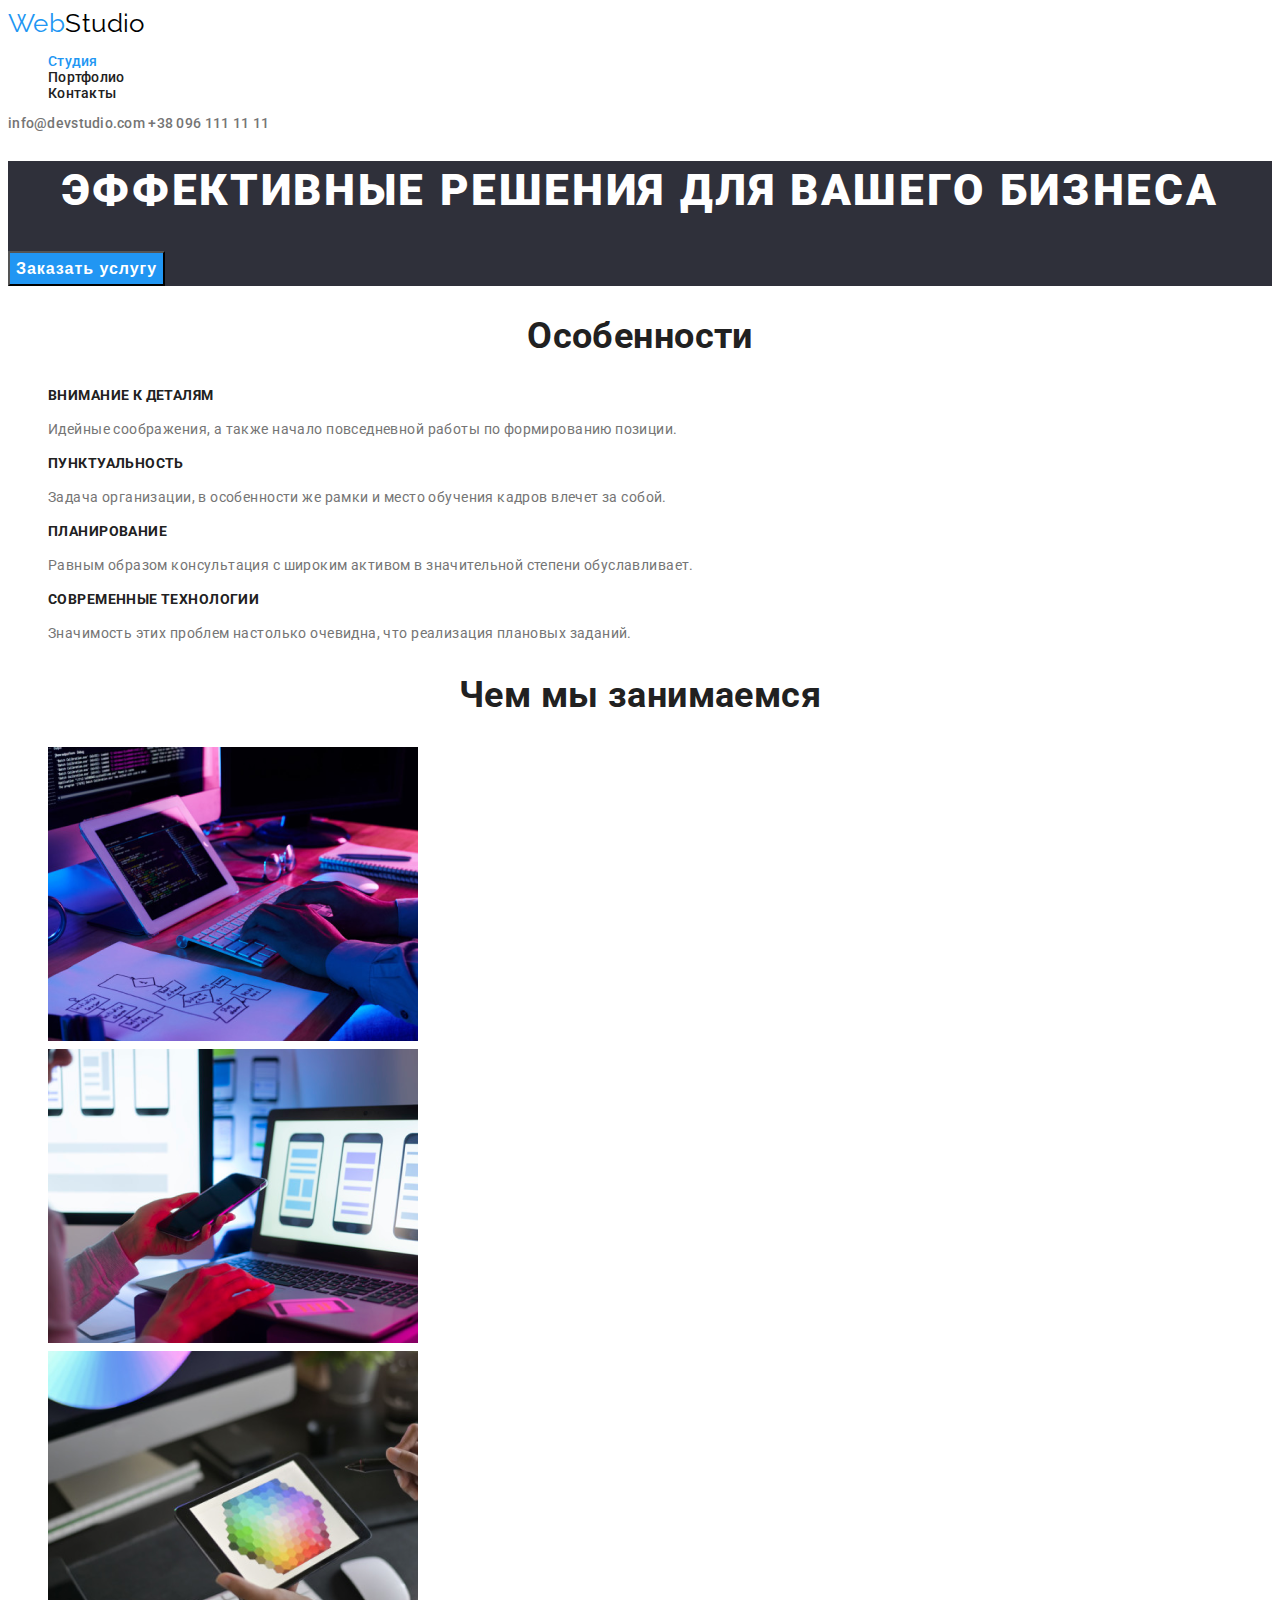
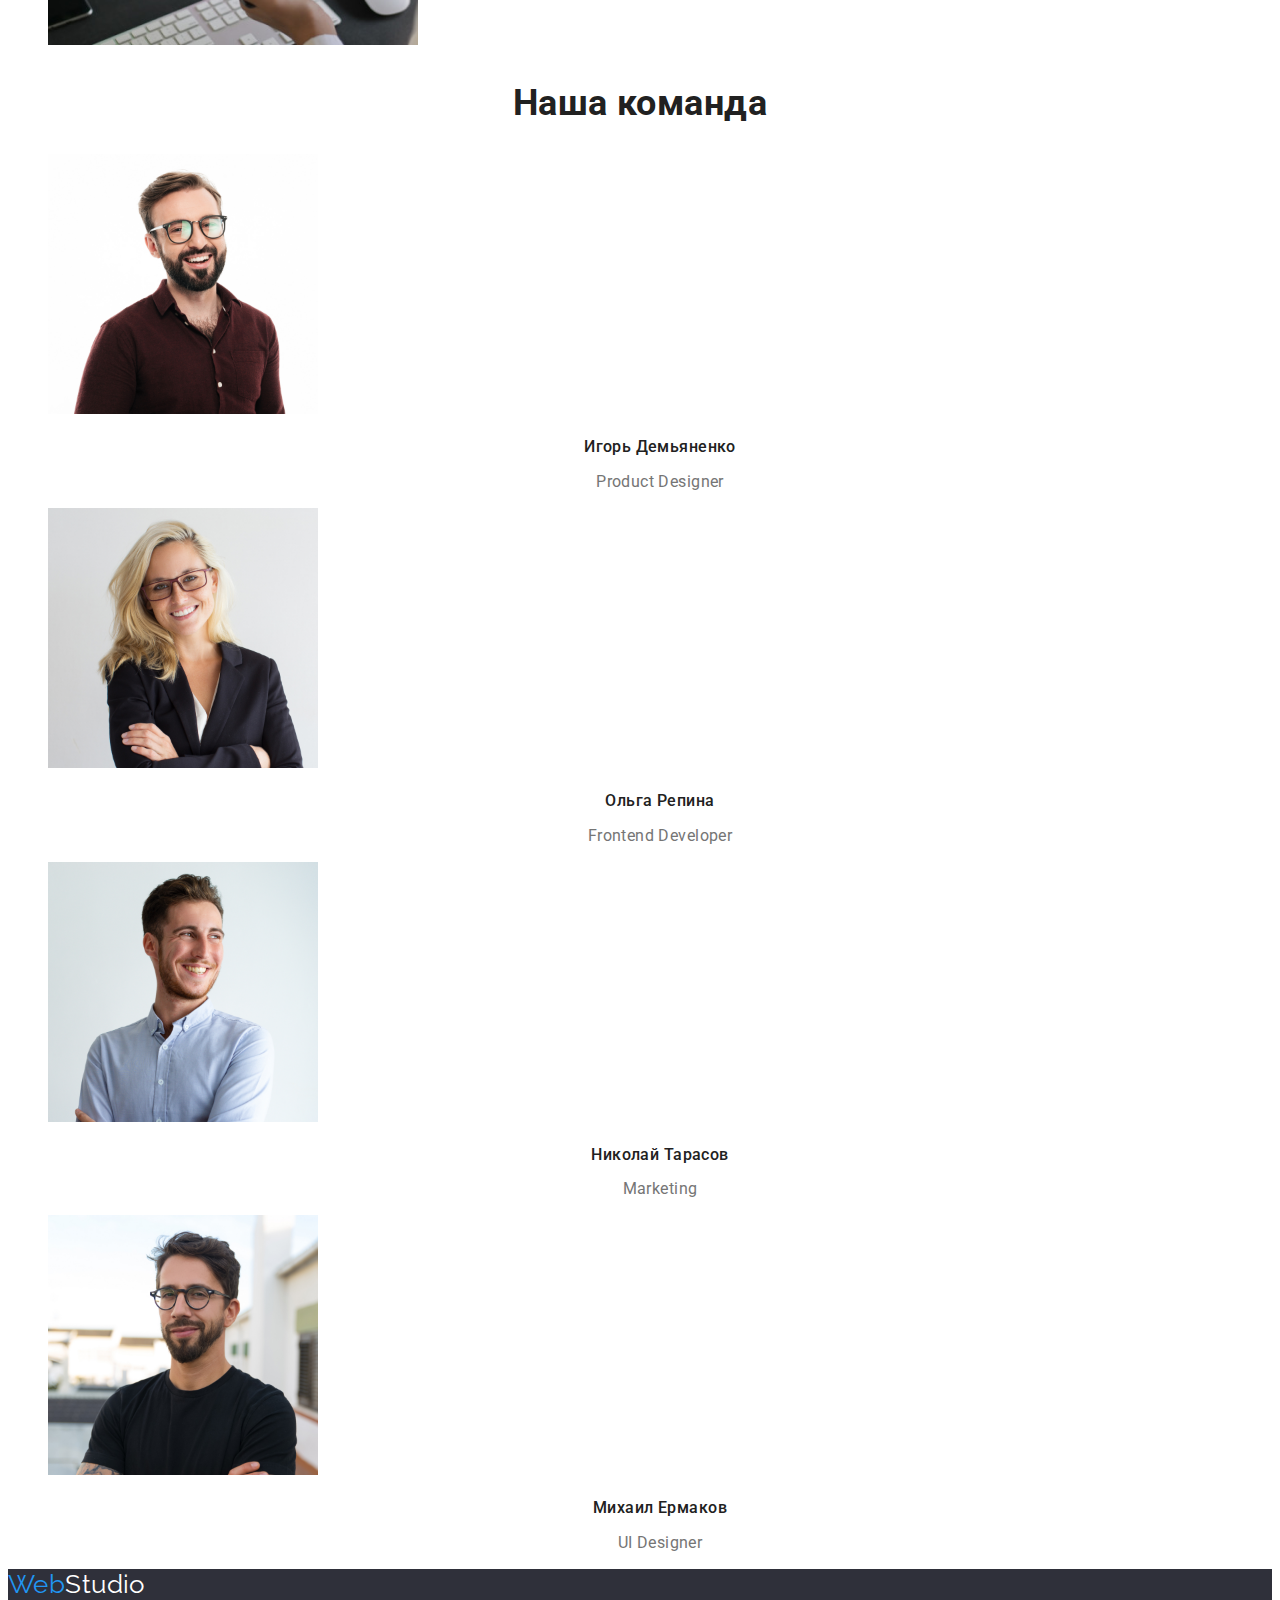
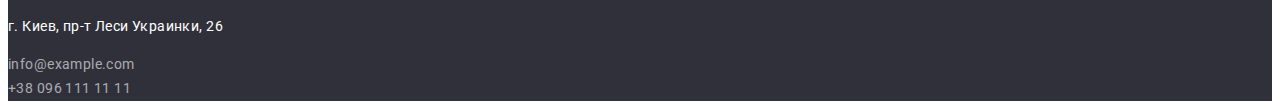
<file: index.html>
<!DOCTYPE html>
<html lang="ru">
  <head>
    <meta charset="UTF-8" />
    <meta name="viewport" content="width=device-width, initial-scale=1.0" />
    <title lang="en">Web Studio (Version 2.0)</title>
    <link
      href="https://fonts.googleapis.com/css2?family=Raleway:wght@700&family=Roboto:wght@400;500;700;900&display=swap"
      rel="stylesheet"
    />
    <link rel="stylesheet" href="css/style.css" />
  </head>

  <body>
    <!-- Шапка -->

    <header class="header">
      <nav>
        <a href="index.html" class="logo link"
          ><span class="logo-segment">Web</span>Studio</a
        >
        <ul class="site-nav list">
          <li>
            <a href="index.html" class="link current">Студия</a>
          </li>
          <li>
            <a href="portfolio.html" class="link">Портфолио</a>
          </li>
          <li>
            <a href="" class="link">Контакты</a>
          </li>
        </ul>
      </nav>
      <address class="contacts">
        <a href="mailto:info@devstudio.com" class="link">info@devstudio.com</a>
        <a href="tel:+380961111111" class="link">+38 096 111 11 11</a>
      </address>
    </header>

    <main>
      <!-- Герой -->

      <div class="hero-container">
        <section>
          <h1 class="hero-title">Эффективные решения для вашего бизнеса</h1>
          <button type="button" class="hero-button">Заказать услугу</button>
        </section>
      </div>

      <!-- Особенности -->

      <section class="features">
        <h2 class="section-title">Особенности</h2>

        <ul class="list">
          <li>
            <h3 class="title">Внимание к деталям</h3>
            <p>
              Идейные соображения, а также начало повседневной работы по
              формированию позиции.
            </p>
          </li>
          <li>
            <h3 class="title">Пунктуальность</h3>
            <p>
              Задача организации, в особенности же рамки и место обучения кадров
              влечет за собой.
            </p>
          </li>
          <li>
            <h3 class="title">Планирование</h3>
            <p>
              Равным образом консультация с широким активом в значительной
              степени обуславливает.
            </p>
          </li>
          <li>
            <h3 class="title">Современные технологии</h3>
            <p>
              Значимость этих проблем настолько очевидна, что реализация
              плановых заданий.
            </p>
          </li>
        </ul>
      </section>

      <section class="services">
        <h2 class="section-title">Чем мы занимаемся</h2>
        <ul class="list">
          <li>
            <img
              src="./images/img.png"
              width="370"
              height="294"
              alt="Человек за компьютером"
            />
          </li>
          <li>
            <img
              src="./images/img2.png"
              width="370"
              height="294"
              alt="Человек за компьютером"
            />
          </li>
          <li>
            <img
              src="./images/img3.png"
              width="370"
              height="294"
              alt="Человек за компьютером"
            />
          </li>
        </ul>
      </section>

      <!-- Команда -->

      <section class="team">
        <h2 class="section-title">Наша команда</h2>
        <ul class="list">
          <li>
            <img
              src="images/man.jpg"
              alt="Игорь Демьяненко"
              width="270"
              height="260"
            />
            <h3 class="name-title">Игорь Демьяненко</h3>
            <p lang="en" class="profession">Product Designer</p>
          </li>
          <li>
            <img
              src="images/man1.jpg"
              alt="Ольга Репина"
              width="270"
              height="260"
            />
            <h3 class="name-title">Ольга Репина</h3>
            <p lang="en" class="profession">Frontend Developer</p>
          </li>
          <li>
            <img
              src="images/man2.jpg"
              alt="Николай Тарасов"
              width="270"
              height="260"
            />
            <h3 class="name-title">Николай Тарасов</h3>
            <p lang="en" class="profession">Marketing</p>
          </li>
          <li>
            <img
              src="images/man3.jpg"
              alt="Михаил Ермаков"
              width="270"
              height="260"
            />
            <h3 class="name-title">Михаил Ермаков</h3>
            <p lang="en" class="profession">UI Designer</p>
          </li>
        </ul>
      </section>
    </main>

    <!-- Подвал -->

    <footer class="footer">
      <a href="index.html" class="footer-logo link"
        ><span class="logo-segment">Web</span>Studio</a
      >
      <address class="contacts">
        <p>г. Киев, пр-т Леси Украинки, 26</p>
        <a href="mailto:info@example.com" class="footer-contact link"
          >info@example.com</a
        >
        <br />
        <a href="tel:+380961111111" class="footer-contact link"
          >+38 096 111 11 11</a
        >
      </address>
    </footer>
  </body>
</html>
</file>
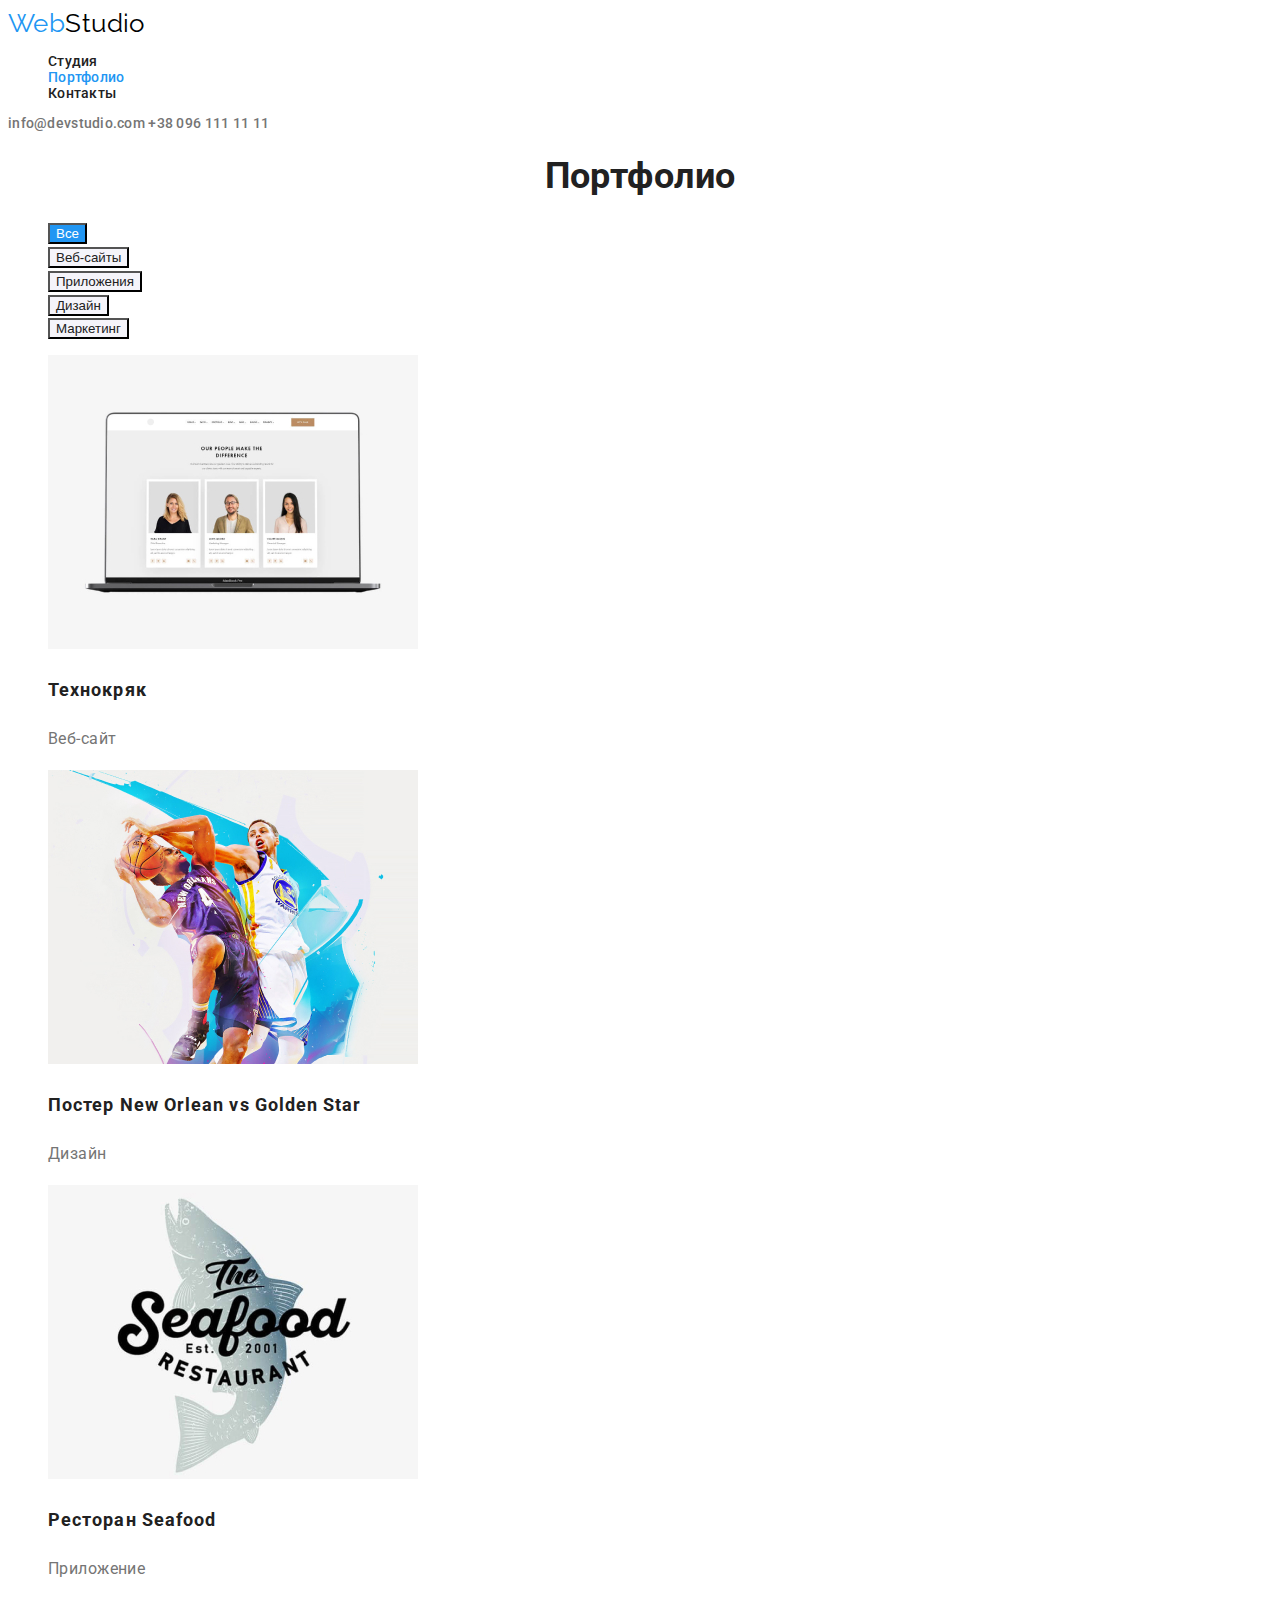
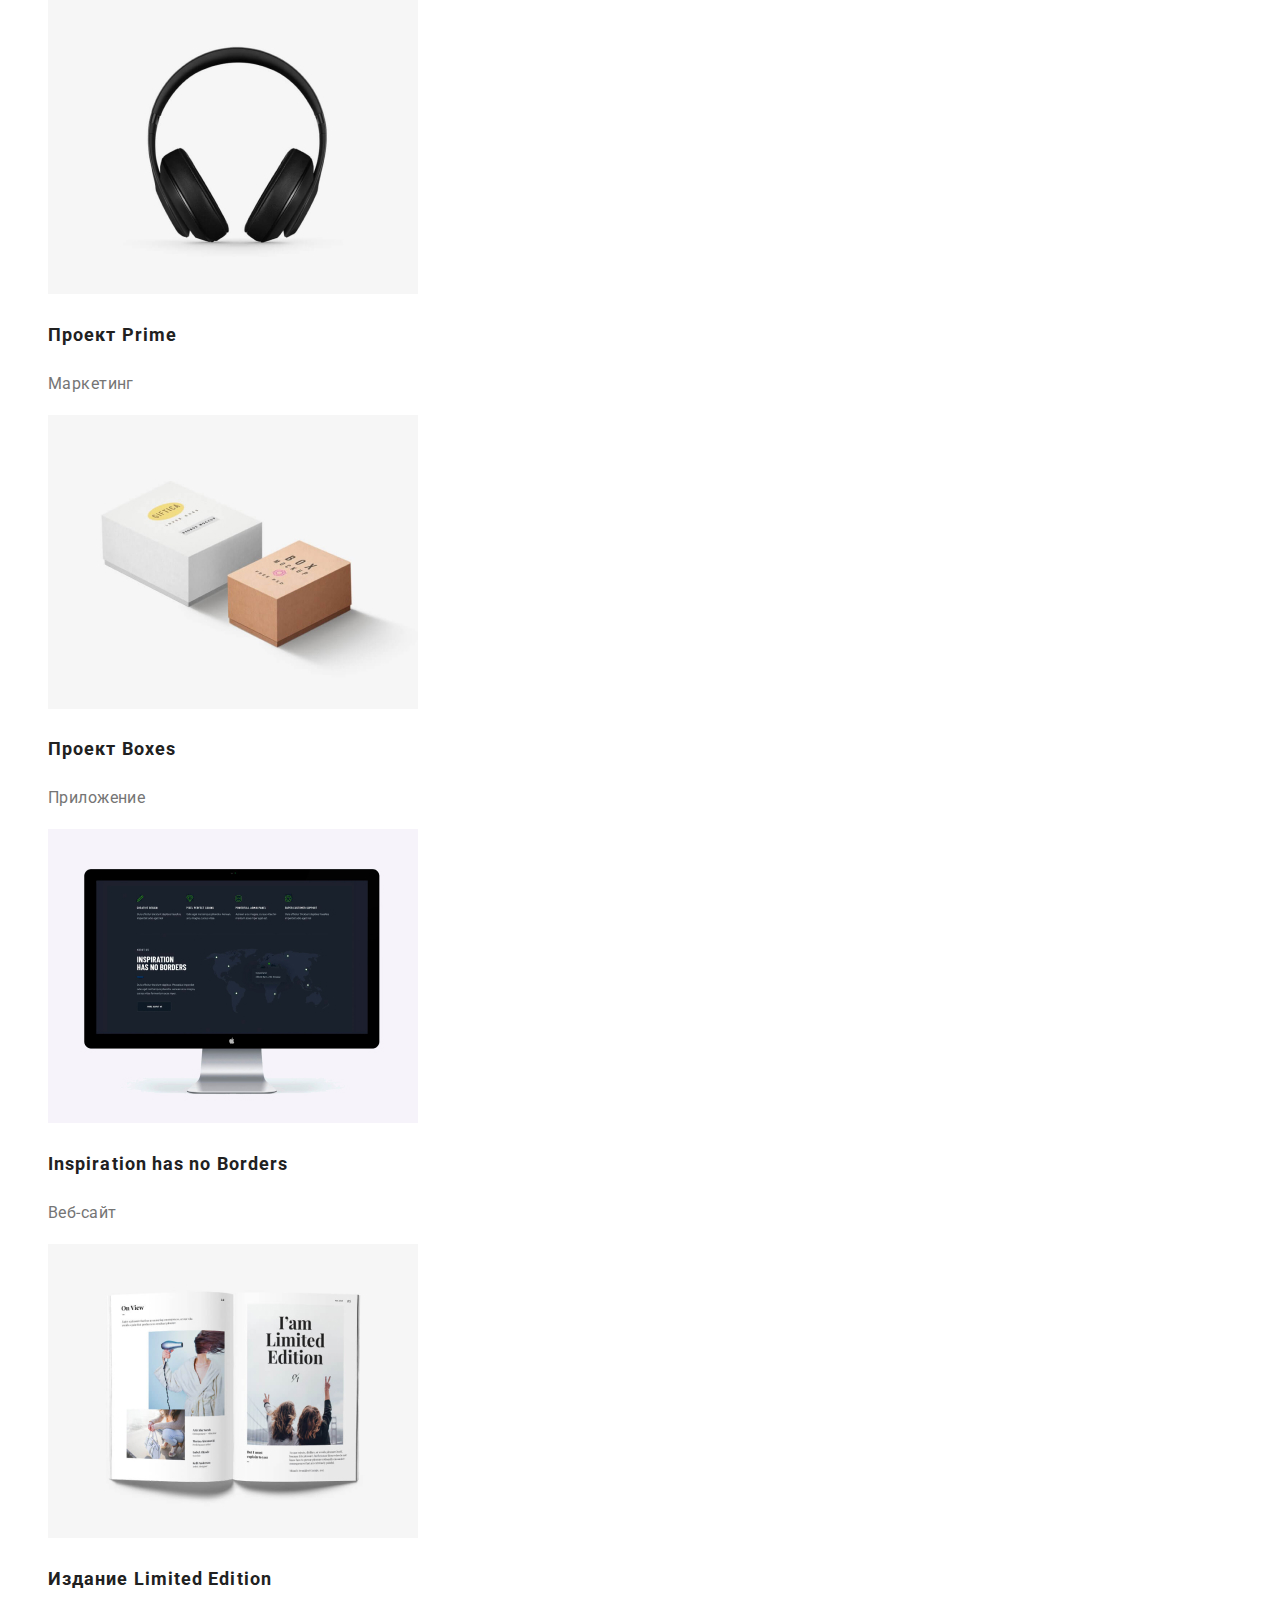
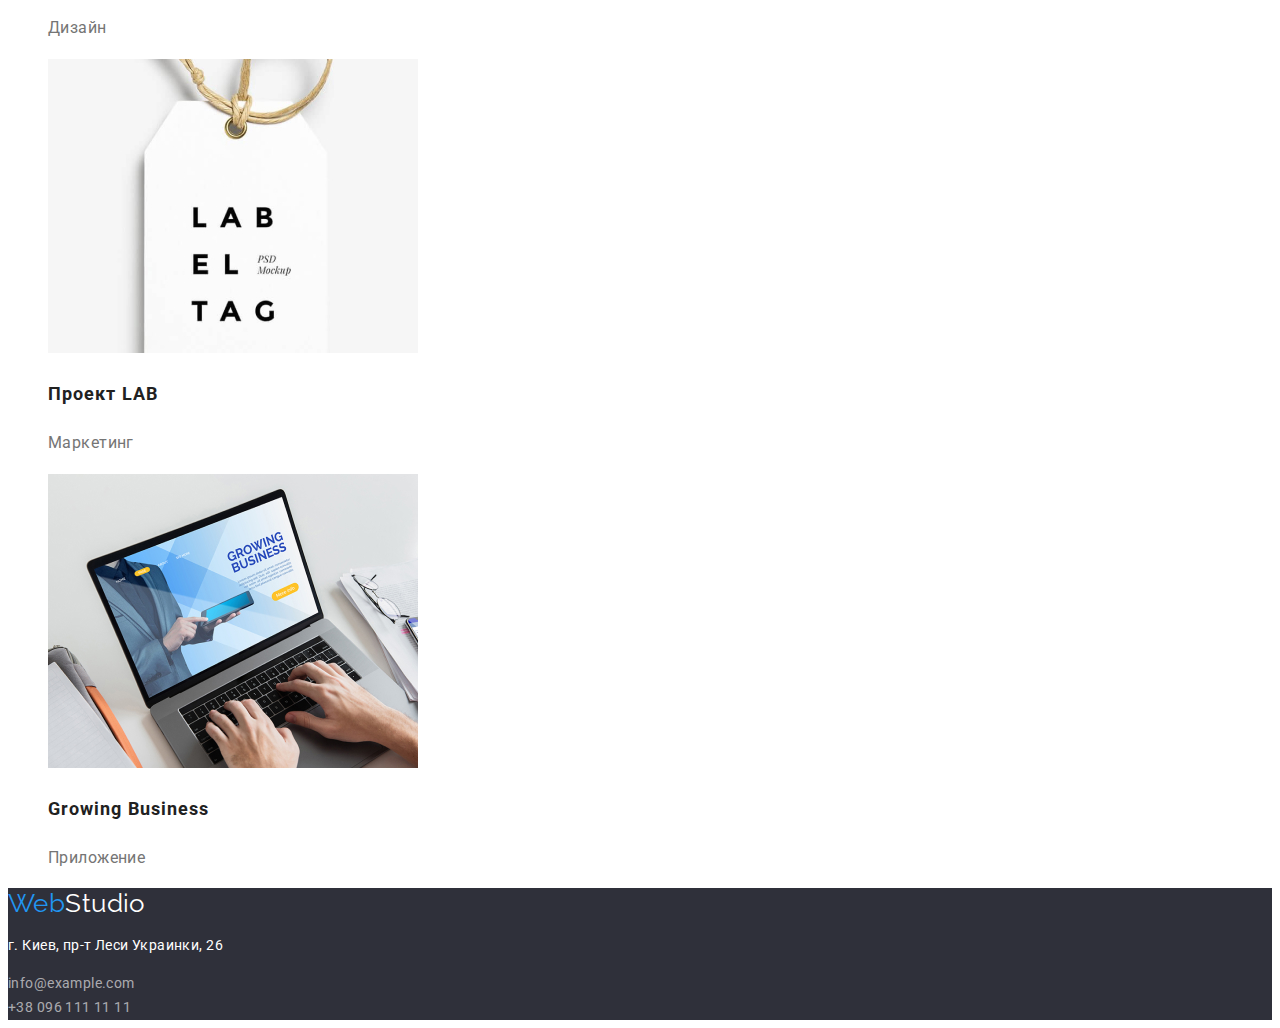
<file: portfolio.html>
<!DOCTYPE html>
<html lang="ru">
  <head>
    <meta charset="UTF-8" />
    <meta name="viewport" content="width=device-width, initial-scale=1.0" />
    <title lang="en">Web Studio (Version 2.0)</title>
    <link
      href="https://fonts.googleapis.com/css2?family=Raleway:wght@700&family=Roboto:wght@400;500;700;900&display=swap"
      rel="stylesheet"
    />
    <link rel="stylesheet" href="css/style.css" />
  </head>

  <body>
    <!-- Header -->

    <header class="header">
      <nav>
        <a href="index.html" class="logo link"
          ><span class="logo-segment">Web</span>Studio</a
        >
        <ul class="site-nav list">
          <li>
            <a href="index.html" class="link">Студия</a>
          </li>
          <li>
            <a href="portfolio.html" class="link current">Портфолио</a>
          </li>
          <li>
            <a href="" class="link">Контакты</a>
          </li>
        </ul>
      </nav>
      <address class="contacts">
        <a href="mailto:info@devstudio.com" class="link">info@devstudio.com</a>
        <a href="tel:+380961111111" class="link">+38 096 111 11 11</a>
      </address>
    </header>

    <main>
      <section class="section">
        <h1 class="section-title">Портфолио</h1>
        <ul class="portfolio-nav list">
          <li>
            <button type="button" class="button current">Все</button>
          </li>
          <li>
            <button type="button" class="button">Веб-сайты</button>
          </li>
          <li>
            <button type="button" class="button">Приложения</button>
          </li>
          <li>
            <button type="button" class="button">Дизайн</button>
          </li>
          <li>
            <button type="button" class="button">Маркетинг</button>
          </li>
        </ul>
        <ul class="portfolio list">
          <li>
            <img
              src="images/portfolio/img.jpg"
              alt=""
              width="370"
              height="294"
            />
            <h2 class="title">Технокряк</h2>
            <p class="">Веб-сайт</p>
          </li>
          <li>
            <img
              src="images/portfolio/img-1.jpg"
              alt=""
              width="370"
              height="294"
            />
            <h2 class="title" lang="en">
              Постер <span lang="en">New Orlean vs Golden Star</span>
            </h2>
            <p class="">Дизайн</p>
          </li>
          <li>
            <img
              src="images/portfolio/img-2.jpg"
              alt=""
              width="370"
              height="294"
            />
            <h2 class="title">Ресторан <span lang="en">Seafood</span></h2>
            <p class="">Приложение</p>
          </li>
          <li>
            <img
              src="images/portfolio/img-3.jpg"
              alt=""
              width="370"
              height="294"
            />
            <h2 class="title">Проект <span lang="en">Prime</span></h2>
            <p class="">Маркетинг</p>
          </li>
          <li>
            <img
              src="images/portfolio/img-4.jpg"
              alt=""
              width="370"
              height="294"
            />
            <h2 class="title">Проект <span lang="en">Boxes</span></h2>
            <p class="">Приложение</p>
          </li>
          <li>
            <img
              src="images/portfolio/img-5.jpg"
              alt=""
              width="370"
              height="294"
            />
            <h2 class="title" lang="en">Inspiration has no Borders</h2>
            <p class="">Веб-сайт</p>
          </li>
          <li>
            <img
              src="images/portfolio/img-6.jpg"
              alt=""
              width="370"
              height="294"
            />
            <h2 class="title">
              Издание <span lang="en">Limited Edition</span>
            </h2>
            <p class="">Дизайн</p>
          </li>
          <li>
            <img
              src="images/portfolio/img-7.jpg"
              alt=""
              width="370"
              height="294"
            />
            <h2 class="title">Проект <span lang="en">LAB</span></h2>
            <p class="">Маркетинг</p>
          </li>
          <li>
            <img
              src="images/portfolio/img-8.jpg"
              alt=""
              width="370"
              height="294"
            />
            <h2 class="title" lang="en">Growing Business</h2>
            <p class="">Приложение</p>
          </li>
        </ul>
      </section>
    </main>

    <footer class="footer">
      <a href="index.html" class="footer-logo link"
        ><span class="logo-segment">Web</span>Studio</a
      >
      <address class="contacts">
        <p>г. Киев, пр-т Леси Украинки, 26</p>
        <a href="mailto:info@example.com" class="footer-contact link"
          >info@example.com</a
        >
        <br />
        <a href="tel:+380961111111" class="footer-contact link"
          >+38 096 111 11 11</a
        >
      </address>
    </footer>
  </body>
</html>
</file>
<file: css/style.css>
/* Палитра:

primary-text-color: #757575
title-text-color: #212121
accent-color: #2196F3
white-text-color: #ffffff
hero-background-color: #2F303A
section-background-color: #F5F4FA
primary-background-color:#ffffff

*/

:root {
  --primary-text-color: #757575;
  --title-text-color: #212121;
  --white-text-color: #ffffff;
  --primary-bg-color: #ffffff;
  --secondary-bg-color: #2f303a;
  --section-bg-color: #f5f4fa;
  --accent-color: #2196f3;
  --footer-contact-color: rgba(255, 255, 255, 0.6);
}
/* Утилиты */

.list {
  list-style: none;
}
.link {
  text-decoration: none;
}

/* Body */

body {
  background-color: var(--primary-bg-color);
  color: var(--primary-text-color);
  font-family: roboto, serif;
  font-weight: 400;
  font-size: 14px;
  letter-spacing: 0.03em;
  line-height: 1.71;
}

/* Логотип */

.logo,
.footer-logo {
  color: #000000;
  font-family: raleway, serif;
  font-size: 26px;
  line-height: 1.19;
}

.logo-segment {
  color: var(--accent-color);
}

/* Основная навигицая */

.header .site-nav,
.header .contacts {
  font-weight: 500;
  font-size: 14px;
  line-height: 1.14;
  letter-spacing: 0.02em;
}
.site-nav .link {
  color: var(--title-text-color);
}
.site-nav .link:hover,
.site-nav .link:focus {
  color: var(--accent-color);
}
.site-nav .link.current {
  color: var(--accent-color);
}

/* Контакты */
.contacts {
  font-style: normal;
}
.contacts .link {
  color: var(--primary-text-color);
}
.contacts .link:hover,
.contacts .link:focus {
  color: var(--accent-color);
}

/* Герой */

.hero-container {
  background-color: var(--secondary-bg-color);
}
.hero-title {
  color: var(--white-text-color);
  font-weight: 900;
  font-size: 44px;
  line-height: 1.36;
  letter-spacing: 0.06em;
  text-align: center;
  text-transform: uppercase;
}
.hero-button {
  color: var(--white-text-color);
  background-color: var(--accent-color);
  font-weight: 700;
  font-size: 16px;
  line-height: 1.87;
  letter-spacing: 0.06em;
  text-align: center;
}

/* Section */

.section-title,
.name-title,
.title {
  color: var(--title-text-color);
}
.section-title {
  font-weight: 700;
  font-size: 36px;
  line-height: 1.16;
  text-align: center;
}
.features .title {
  font-weight: 700;
  font-size: 14px;
  line-height: 1.14;
  text-transform: uppercase;
}
.name-title {
  font-weight: 500;
  font-size: 16px;
  line-height: 1.18;
  text-align: center;
}
.profession {
  font-size: 16px;
  line-height: 1.18;
  text-align: center;
}

/* Подвал */

.footer {
  background-color: var(--secondary-bg-color);
}
.footer p {
  color: var(--white-text-color);
}
.footer-logo {
  color: var(--white-text-color);
}
.contacts .footer-contact {
  color: var(--footer-contact-color);
}

/* ----- Портфолио ----- */

.portfolio-nav .button {
  color: var(--title-text-color);
  background-color: var(--section-bg-color);
}
.button:hover,
.button:focus {
  color: var(--white-text-color);
  background-color: var(--accent-color);
}
.button.current {
  color: var(--white-text-color);
  background-color: var(--accent-color);
}
.portfolio .title {
  font-weight: 700;
  font-size: 18px;
  line-height: 2;
  letter-spacing: 0.06em;
}
.portfolio p {
  font-weight: 400;
  font-size: 16px;
  line-height: 1.87;
}
</file>
